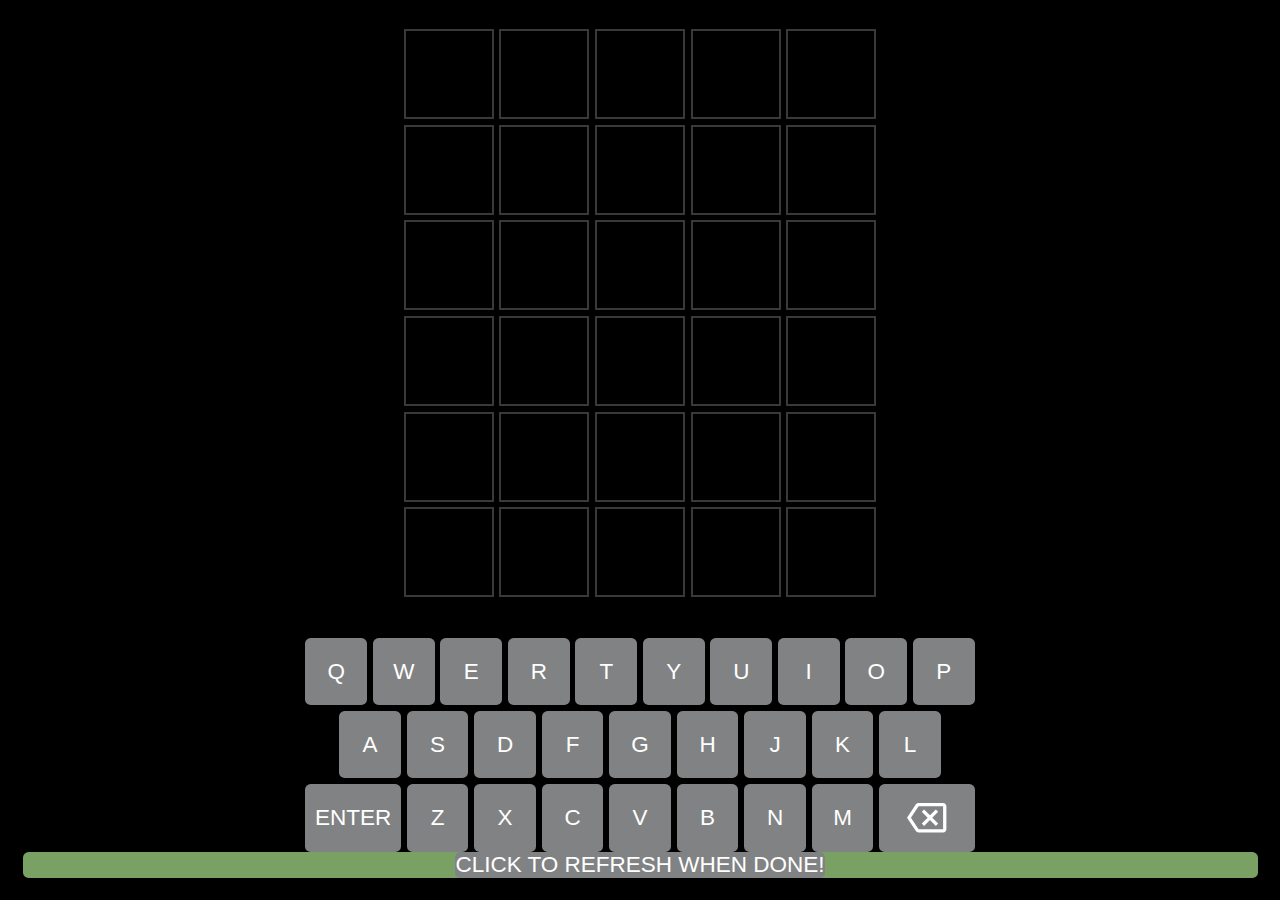
<file: index.html>
<!DOCTYPE html>
<html lang="en">
<head>
  <meta charset="UTF-8">
  <meta http-equiv="X-UA-Compatible" content="IE=edge">
  <meta name="viewport" content="width=device-width, initial-scale=1.0">
  <link rel="stylesheet" href="styles.css">
  <script src="script.js" defer></script>
  <title>LABle - FMI Wordle</title>
</head>
<body>
  <body style="background-color:black;">
  <div class="alert-container" data-alert-container></div>
  <div data-guess-grid class="guess-grid">
    <div class="tile"></div>
    <div class="tile"></div>
    <div class="tile"></div>
    <div class="tile"></div>
    <div class="tile"></div>
    <div class="tile"></div>
    <div class="tile"></div>
    <div class="tile"></div>
    <div class="tile"></div>
    <div class="tile"></div>
    <div class="tile"></div>
    <div class="tile"></div>
    <div class="tile"></div>
    <div class="tile"></div>
    <div class="tile"></div>
    <div class="tile"></div>
    <div class="tile"></div>
    <div class="tile"></div>
    <div class="tile"></div>
    <div class="tile"></div>
    <div class="tile"></div>
    <div class="tile"></div>
    <div class="tile"></div>
    <div class="tile"></div>
    <div class="tile"></div>
    <div class="tile"></div>
    <div class="tile"></div>
    <div class="tile"></div>
    <div class="tile"></div>
    <div class="tile"></div>
  </div>
  <div data-keyboard class="keyboard">
    <button class="key" data-key="Q">Q</button>
    <button class="key" data-key="W">W</button>
    <button class="key" data-key="E">E</button>
    <button class="key" data-key="R">R</button>
    <button class="key" data-key="T">T</button>
    <button class="key" data-key="Y">Y</button>
    <button class="key" data-key="U">U</button>
    <button class="key" data-key="I">I</button>
    <button class="key" data-key="O">O</button>
    <button class="key" data-key="P">P</button>
    <div class="space"></div>
    <button class="key" data-key="A">A</button>
    <button class="key" data-key="S">S</button>
    <button class="key" data-key="D">D</button>
    <button class="key" data-key="F">F</button>
    <button class="key" data-key="G">G</button>
    <button class="key" data-key="H">H</button>
    <button class="key" data-key="J">J</button>
    <button class="key" data-key="K">K</button>
    <button class="key" data-key="L">L</button>
    <div class="space"></div>
    <button data-enter class="key large">Enter</button>
    <button class="key" data-key="Z">Z</button>
    <button class="key" data-key="X">X</button>
    <button class="key" data-key="C">C</button>
    <button class="key" data-key="V">V</button>
    <button class="key" data-key="B">B</button>
    <button class="key" data-key="N">N</button>
    <button class="key" data-key="M">M</button>
    <button data-delete class="key large">
      <svg xmlns="http://www.w3.org/2000/svg" height="24" viewBox="0 0 24 24" width="24" pointer-events: none>
        <path fill="var(--color-tone-1)" d="M22 3H7c-.69 0-1.23.35-1.59.88L0 12l5.41 8.11c.36.53.9.89 1.59.89h15c1.1 0 2-.9 2-2V5c0-1.1-.9-2-2-2zm0 16H7.07L2.4 12l4.66-7H22v14zm-11.59-2L14 13.41 17.59 17 19 15.59 15.41 12 19 8.41 17.59 7 14 10.59 10.41 7 9 8.41 12.59 12 9 15.59z"></path>
      </svg>
    </button>
  </div>
  <div refresh-button class="refresh-button">
    <button class="key large" onClick="window.location.reload();">Click to Refresh When Done!</button>
  </div>
</body>
</html>
</file>
<file: styles.css>
*, *::after, *::before {
  box-sizing: border-box;
  font-family: Arial;
}

body {
  background-color: hsl(240, 3%, 7%);
  display: flex;
  flex-direction: column;
  min-height: 100vh;
  margin: 0;
  padding: 1em;
  font-size: clamp(.5rem, 2.5vmin, 1.5rem);
}

.keyboard {
  display: grid;
  grid-template-columns: repeat(20, minmax(auto, 1.25em));
  grid-auto-rows: 3em;
  gap: .25em;
  justify-content: center;
  bottom: 4em;
}

.key {
  font-size: inherit;
  grid-column: span 2;
  border: none;
  padding: 0;
  display: flex;
  justify-content: center;
  align-items: center;
  background-color: hsl(
    var(--hue, 200),
    var(--saturation, 1%),
    calc(var(--lightness-offset, 0%) + var(--lightness, 51%))
  );
  color: white;
  fill: white;
  text-transform: uppercase;
  border-radius: .25em;
  cursor: pointer;
  user-select: none;
}

.key.large {
  grid-column: span 3;
}

.key > svg {
  width: 1.75em;
  height: 1.75em;
  pointer-events: none;
}

.key:hover, .key:focus {
  --lightness-offset: 10%;
}

.key.wrong {
  --lightness: 23%;
}

.key.wrong-location {
  --hue: 49;
  --saturation: 51%;
  --lightness: 47%;
}

.key.correct {
  --hue: 115;
  --saturation: 29%;
  --lightness: 43%;
}

.guess-grid {
  display: grid;
  justify-content: center;
  align-content: center;
  flex-grow: 1;
  grid-template-columns: repeat(5, 4em);
  grid-template-rows: repeat(6, 4em);
  gap: .25em;
  margin-bottom: 1.5em;
}

.tile {
  font-size: 2em;
  color: white;
  border: .05em solid hsl(240, 2%, 23%);
  text-transform: uppercase;
  font-weight: bold;
  display: flex;
  justify-content: center;
  align-items: center;
  user-select: none;
  transition: transform 250ms linear;
}

.tile.win-lose {
  font-size: 0em;
}

.tile[data-state="active"] {
  border-color: hsl(200, 1%, 34%);
}

.tile[data-state="wrong"] {
  border: none;
  background-color: hsl(240, 2%, 23%);
}

.tile[data-state="wrong-location"] {
  border: none;
  background-color: hsl(49, 51%, 47%);
}

.tile[data-state="correct"] {
  border: none;
  background-color: hsl(115, 29%, 43%);
}

.tile.shake {
  animation: shake 250ms ease-in-out;
}

.tile.dance {
  animation: dance 500ms ease-in-out;
}

.tile.flip {
  transform: rotateX(90deg);
}

@keyframes shake {
  10% {
    transform: translateX(-5%);
  }

  30% {
    transform: translateX(5%);
  }

  50% {
    transform: translateX(-7.5%);
  }

  70% {
    transform: translateX(7.5%);
  }

  90% {
    transform: translateX(-5%);
  }

  100% {
    transform: translateX(0);
  }
}

@keyframes dance {
  20% {
    transform: translateY(-50%);
  }  

  40% {
    transform: translateY(5%);
  }  

  60% {
    transform: translateY(-25%);
  }  

  80% {
    transform: translateY(2.5%);
  }  

  90% {
    transform: translateY(-5%);
  }  

  100% {
    transform: translateY(0);
  }
}

.alert-container {
  position: fixed;
  top: 10vh;
  left: 50vw;
  transform: translateX(-50%);
  z-index: 1;
  display: flex;
  flex-direction: column;
  align-items: center;
}

.alert {
  pointer-events: none;
  background-color: hsl(204, 7%, 85%);
  padding: .75em;
  border-radius: .25em;
  opacity: 1;
  transition: opacity 500ms ease-in-out;
  margin-bottom: .5em;
}

.alert:last-child {
  margin-bottom: 0;
}

.alert.hide {
  opacity: 0;
}

.refresh-button {
  font-size: inherit;
  grid-column: span 2;
  border: none;
  padding: 0;
  display: flex;
  justify-content: center;
  align-items: center;
  background-color: hsl(
    var(--hue, 100),
    var(--saturation, 25%),
    calc(var(--lightness-offset, 0%) + var(--lightness, 51%))
  );
  color: white;
  fill: white;
  text-transform: uppercase;
  border-radius: .25em;
  cursor: pointer;
  user-select: none;
  top: 2em;
}

.refresh-button > svg {
  width: 1.75em;
  height: 1.75em;
  pointer-events: none;
}
</file>
